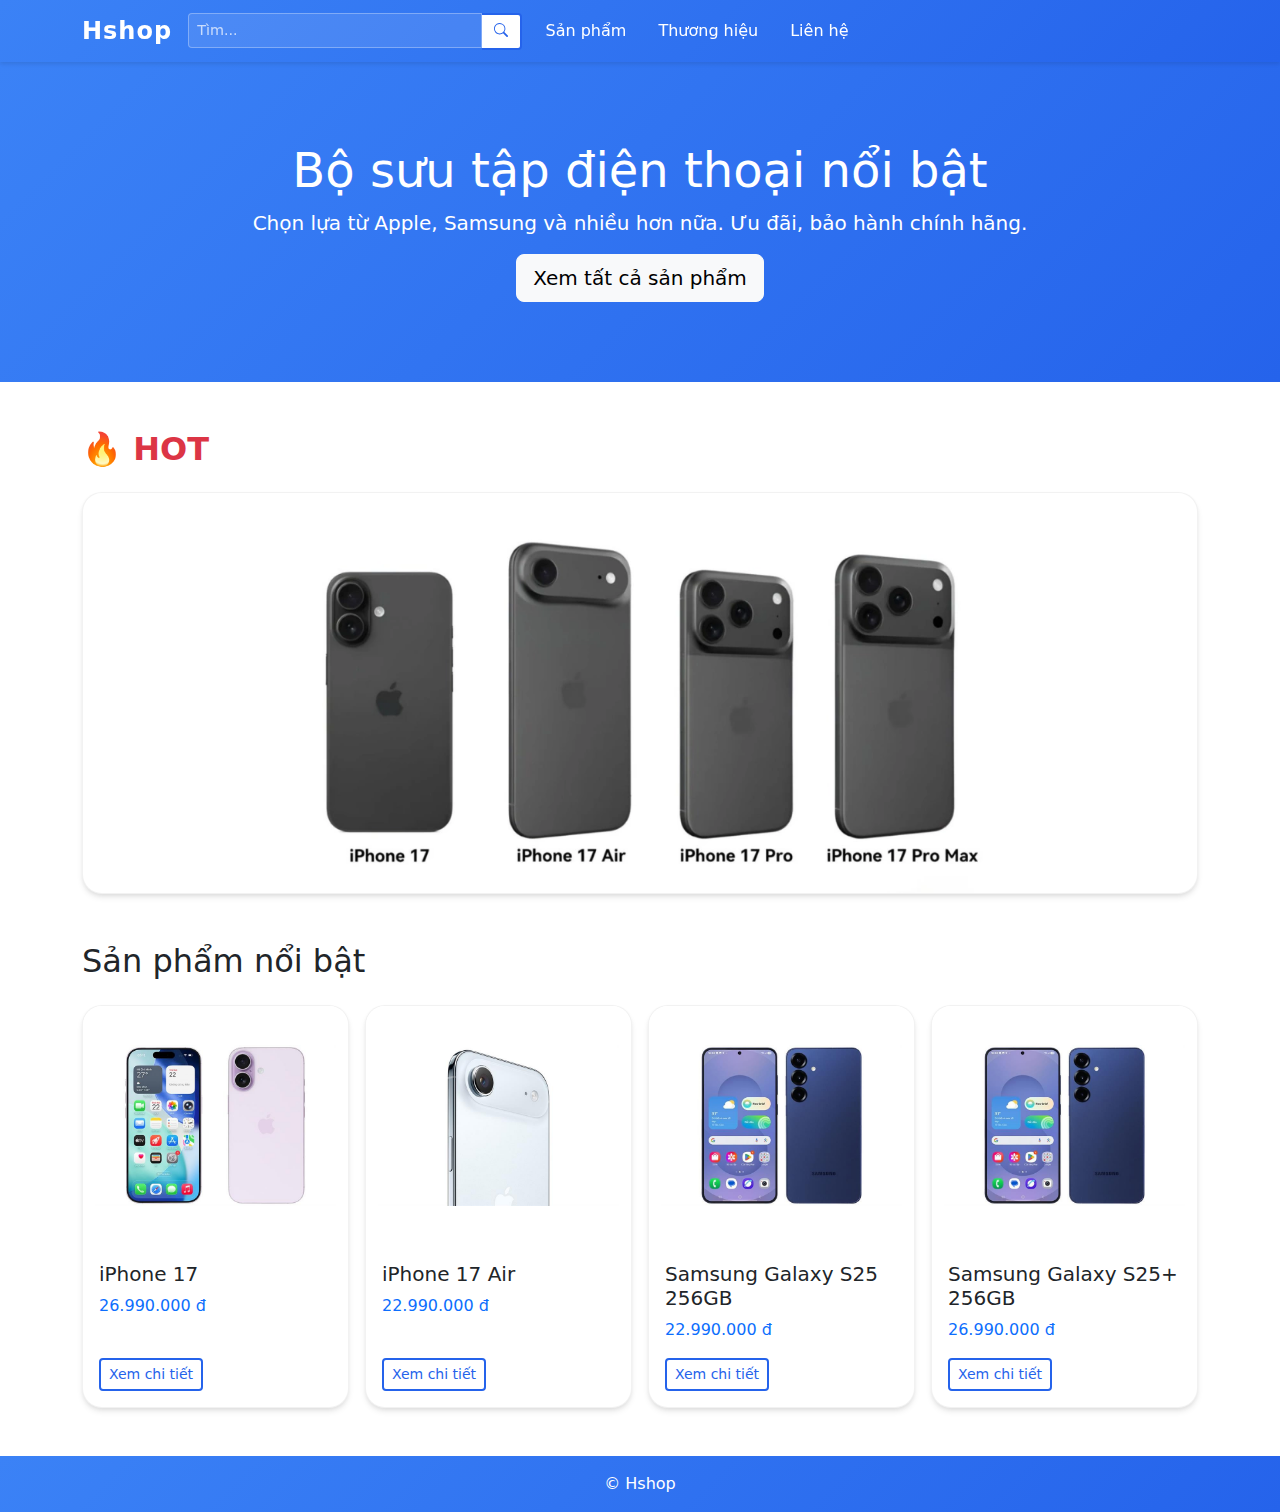
<file: index.html>
<!doctype html>
<html lang="vi">
<head>
  <meta charset="utf-8">
  <meta name="viewport" content="width=device-width, initial-scale=1">
  <title>Cửa hàng Điện thoại</title>
  <link href="https://cdn.jsdelivr.net/npm/bootstrap@5.3.2/dist/css/bootstrap.min.css" rel="stylesheet">
  <link rel="stylesheet" href="https://cdn.jsdelivr.net/npm/bootstrap-icons@1.11.1/font/bootstrap-icons.css">
  <link rel="stylesheet" href="assets/css/style.css">
</head>
<body>
  <nav class="navbar navbar-expand-lg navbar-light bg-light">
    <div class="container">
      <a class="navbar-brand" href="index.html">Hshop</a>
      
      <form class="d-flex search-form search-form-mobile ms-auto me-2" role="search" onsubmit="return searchProducts(event)">
        <div class="search-wrapper position-relative">
          <input class="form-control" type="search" id="searchInput" placeholder="Tìm..." aria-label="Search" autocomplete="off" oninput="showSearchSuggestions(this.value)">
          <div id="searchSuggestions" class="search-suggestions"></div>
        </div>
        <button class="btn btn-outline-primary btn-sm" type="submit">
          <i class="bi bi-search"></i>
        </button>
      </form>

      <button class="navbar-toggler" type="button" data-bs-toggle="collapse" data-bs-target="#navMenu">
        <span class="navbar-toggler-icon"></span>
      </button>
      
      <div class="collapse navbar-collapse" id="navMenu">
        <ul class="navbar-nav me-auto">
          <li class="nav-item"><a class="nav-link" href="products.html">Sản phẩm</a></li>
          <li class="nav-item"><a class="nav-link" href="brands.html">Thương hiệu</a></li>
          <li class="nav-item"><a class="nav-link" href="contact.html">Liên hệ</a></li>
        </ul>
      </div>
    </div>
  </nav>

  <!-- Banner lớn -->
  <header class="banner text-white text-center d-flex align-items-center" style="background: linear-gradient(135deg, #3B82F6 0%, #2563EB 100%); min-height:320px;">
    <div class="container">
      <h1 class="display-5">Bộ sưu tập điện thoại nổi bật</h1>
      <p class="lead">Chọn lựa từ Apple, Samsung và nhiều hơn nữa. Ưu đãi, bảo hành chính hãng.</p>
      <a class="btn btn-light btn-lg" href="products.html">Xem tất cả sản phẩm</a>
    </div>
  </header>

  <main class="container my-5">
    <section>
      <h2 class="text-danger fw-bold">🔥 HOT</h2>
      <div class="row g-3 mt-2">
        <div class="col-12">
          <div class="card">
            <img src="assets/img/HOT.jpg" 
                 class="card-img-top" 
                 alt="Sản phẩm HOT"
                 style="object-fit: contain; max-height: 400px;">
          </div>
        </div>
      </div>
    </section>

    <section class="mt-5">
      <h2>Sản phẩm nổi bật</h2>
      <div id="featuredProducts" class="row g-3 mt-2"></div>
    </section>
  </main>

  <footer class="bg-light py-3 mt-5">
    <div class="container text-center">
      © Hshop
    </div>
  </footer>

  <script src="https://cdn.jsdelivr.net/npm/bootstrap@5.3.2/dist/js/bootstrap.bundle.min.js"></script>
  <script src="assets/js/data-inline.js"></script>
  <script src="assets/js/app.js"></script>
  <script>
    // Hàm tìm kiếm sản phẩm
    function searchProducts(event) {
      event.preventDefault();
      const searchTerm = document.getElementById('searchInput').value.trim();
      if (searchTerm) {
        window.location.href = `products.html?search=${encodeURIComponent(searchTerm)}`;
      }
      return false;
    }
    
    // Đóng suggestions khi click ra ngoài
    document.addEventListener('click', function(e) {
      const searchWrapper = document.querySelector('.search-wrapper');
      if (searchWrapper && !searchWrapper.contains(e.target)) {
        const suggestions = document.getElementById('searchSuggestions');
        if (suggestions) suggestions.style.display = 'none';
      }
    });
    
    // Gọi hàm hiển thị sản phẩm nổi bật
    renderHomeFeatured('#featuredProducts');
  </script>
</body>
</html>
</file>
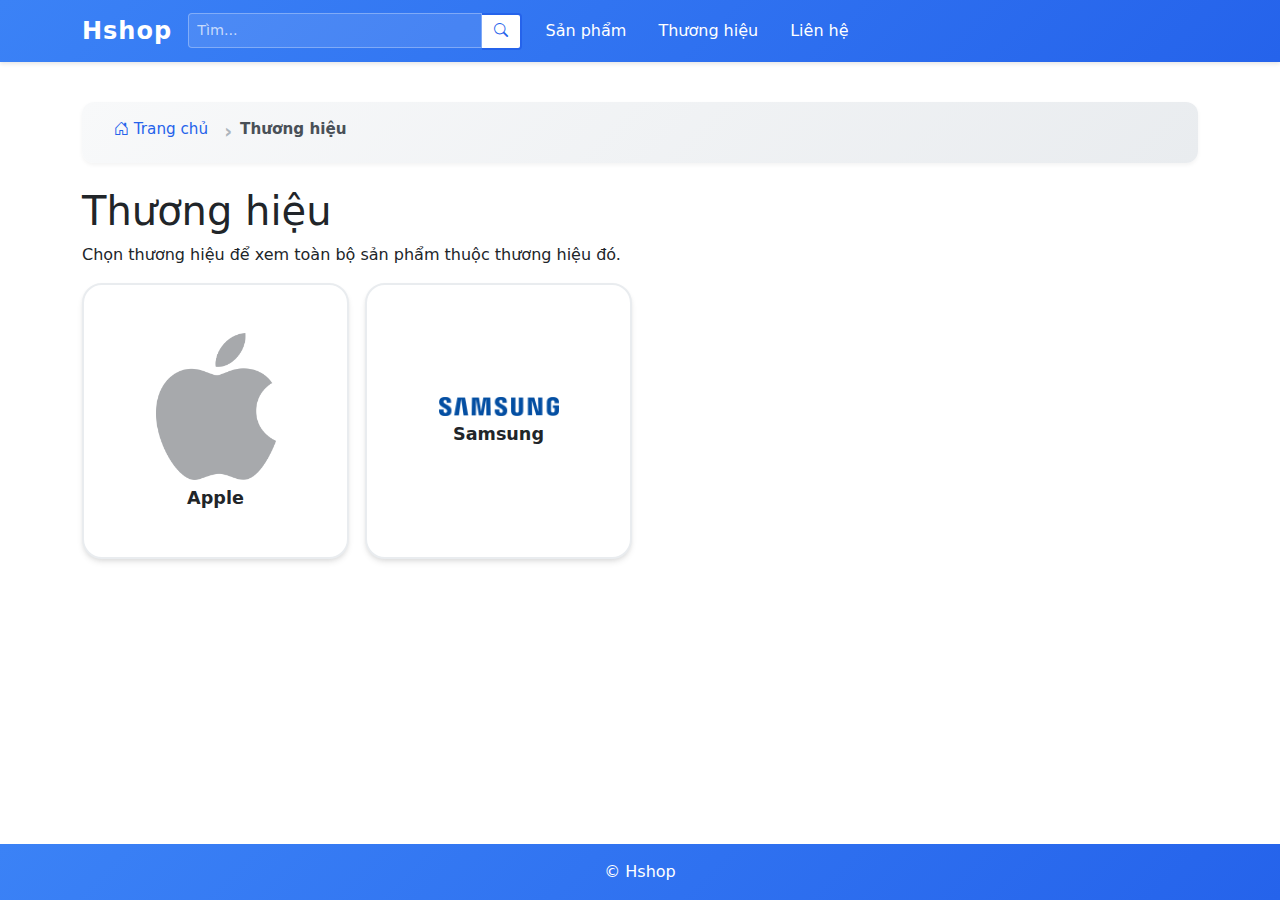
<file: brands.html>
<!doctype html>
<html lang="vi">
<head>
  <meta charset="utf-8">
  <meta name="viewport" content="width=device-width, initial-scale=1">
  <title>Thương hiệu - Hshop</title>
  <link href="https://cdn.jsdelivr.net/npm/bootstrap@5.3.2/dist/css/bootstrap.min.css" rel="stylesheet">
  <link rel="stylesheet" href="https://cdn.jsdelivr.net/npm/bootstrap-icons@1.11.1/font/bootstrap-icons.css">
  <link rel="stylesheet" href="assets/css/style.css">
  <style>
    body {
      min-height: 100vh;
      display: flex;
      flex-direction: column;
    }
    main {
      flex: 1;
    }
  </style>
</head>
<body>
  <nav class="navbar navbar-expand-lg navbar-light bg-light">
    <div class="container">
      <a class="navbar-brand" href="index.html">Hshop</a>
      
      <form class="d-flex search-form search-form-mobile ms-auto me-2" role="search" onsubmit="return searchProducts(event)">
        <div class="search-wrapper position-relative">
          <input class="form-control" type="search" id="searchInput" placeholder="Tìm..." aria-label="Search" autocomplete="off" oninput="showSearchSuggestions(this.value)">
          <div id="searchSuggestions" class="search-suggestions"></div>
        </div>
        <button class="btn btn-outline-primary btn-sm" type="submit">
          <i class="bi bi-search"></i>
        </button>
      </form>

      <button class="navbar-toggler" type="button" data-bs-toggle="collapse" data-bs-target="#navMenu">
        <span class="navbar-toggler-icon"></span>
      </button>
      
      <div class="collapse navbar-collapse" id="navMenu">
        <ul class="navbar-nav me-auto">
          <li class="nav-item"><a class="nav-link" href="products.html">Sản phẩm</a></li>
          <li class="nav-item"><a class="nav-link" href="brands.html">Thương hiệu</a></li>
          <li class="nav-item"><a class="nav-link" href="contact.html">Liên hệ</a></li>
        </ul>
      </div>
    </div>
  </nav>

  <main class="container my-4">
    <!-- Breadcrumb -->
    <nav aria-label="breadcrumb" class="mt-3">
      <ol class="breadcrumb">
        <li class="breadcrumb-item"><a href="index.html"><i class="bi bi-house-door"></i> Trang chủ</a></li>
        <li class="breadcrumb-item active" aria-current="page">Thương hiệu</li>
      </ol>
    </nav>
    
    <h1>Thương hiệu</h1>
    <p>Chọn thương hiệu để xem toàn bộ sản phẩm thuộc thương hiệu đó.</p>
    <div id="brandsList" class="row g-3"></div>
  </main>

  <footer class="bg-light py-3 mt-5">
    <div class="container text-center">© Hshop</div>
  </footer>

  <script src="https://cdn.jsdelivr.net/npm/bootstrap@5.3.2/dist/js/bootstrap.bundle.min.js"></script>
  <script src="assets/js/data-inline.js"></script>
  <script src="assets/js/app.js"></script>
  <script>
    // Hàm tìm kiếm sản phẩm
    function searchProducts(event) {
      event.preventDefault();
      const searchTerm = document.getElementById('searchInput').value.trim();
      if (searchTerm) {
        window.location.href = `products.html?search=${encodeURIComponent(searchTerm)}`;
      }
      return false;
    }
    
    (async ()=>{
      const data = window.PRODUCTS_DATA || await fetch('data/products.json').then(r=>r.json()).catch(()=>[]);
      const brands = [...new Set((data||[]).map(p=>p.brand).filter(Boolean))];
      const el = document.getElementById('brandsList');
      if(!el) return;
      
      // Map logo cho các thương hiệu
      const brandLogos = {
        'Apple': 'assets/img/apple-seeklogo.png',
        'Samsung': 'assets/img/samsung-seeklogo.png'
      };
      
      el.innerHTML = brands.map(b=>{
        const logo = brandLogos[b] || '';
        return `
          <div class="col-6 col-md-4 col-lg-3">
            <a class="card brand-card text-decoration-none text-center h-100" href="products.html?brand=${encodeURIComponent(b)}">
              <div class="card-body d-flex flex-column align-items-center justify-content-center">
                ${logo ? `<img src="${logo}" alt="${b}" class="brand-logo mb-2">` : ''}
                <h5 class="brand-name mb-0">${b}</h5>
              </div>
            </a>
          </div>
        `;
      }).join('');
    })();
  </script>
</body>
</html>
</file>
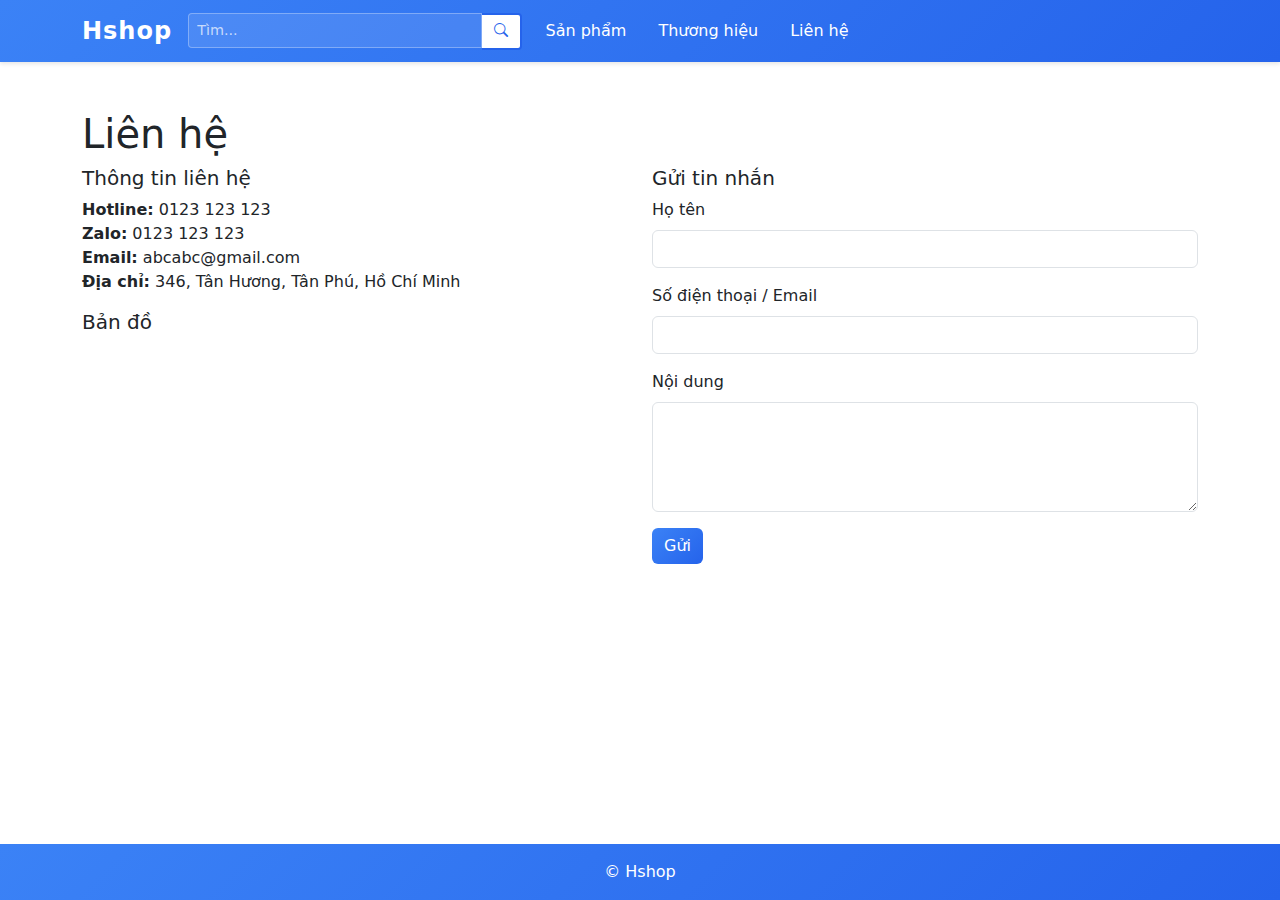
<file: contact.html>
<!doctype html>
<html lang="vi">
<head>
  <meta charset="utf-8">
  <meta name="viewport" content="width=device-width, initial-scale=1">
  <title>Liên hệ - Hshop</title>
  <link href="https://cdn.jsdelivr.net/npm/bootstrap@5.3.2/dist/css/bootstrap.min.css" rel="stylesheet">
  <link rel="stylesheet" href="https://cdn.jsdelivr.net/npm/bootstrap-icons@1.11.1/font/bootstrap-icons.css">
  <link rel="stylesheet" href="assets/css/style.css">
  <style>
    body {
      min-height: 100vh;
      display: flex;
      flex-direction: column;
    }
    main {
      flex: 1;
    }
  </style>
</head>
<body>
  <nav class="navbar navbar-expand-lg navbar-light bg-light">
    <div class="container">
      <a class="navbar-brand" href="index.html">Hshop</a>
      
      <form class="d-flex search-form search-form-mobile ms-auto me-2" role="search" onsubmit="return searchProducts(event)">
        <div class="search-wrapper position-relative">
          <input class="form-control" type="search" id="searchInput" placeholder="Tìm..." aria-label="Search" autocomplete="off" oninput="showSearchSuggestions(this.value)">
          <div id="searchSuggestions" class="search-suggestions"></div>
        </div>
        <button class="btn btn-outline-primary btn-sm" type="submit">
          <i class="bi bi-search"></i>
        </button>
      </form>

      <button class="navbar-toggler" type="button" data-bs-toggle="collapse" data-bs-target="#navMenu">
        <span class="navbar-toggler-icon"></span>
      </button>
      
      <div class="collapse navbar-collapse" id="navMenu">
        <ul class="navbar-nav me-auto">
          <li class="nav-item"><a class="nav-link" href="products.html">Sản phẩm</a></li>
          <li class="nav-item"><a class="nav-link" href="brands.html">Thương hiệu</a></li>
          <li class="nav-item"><a class="nav-link" href="contact.html">Liên hệ</a></li>
        </ul>
      </div>
    </div>
  </nav>

  <main class="container my-5">
    <h1>Liên hệ</h1>
    <div class="row">
      <div class="col-md-6">
        <h5>Thông tin liên hệ</h5>
        <ul class="list-unstyled">
          <li><strong>Hotline:</strong> 0123 123 123</li>
          <li><strong>Zalo:</strong> 0123 123 123</li>
          <li><strong>Email:</strong> abcabc@gmail.com</li>
          <li><strong>Địa chỉ:</strong> 346, Tân Hương, Tân Phú, Hồ Chí Minh</li>
        </ul>
        <h5>Bản đồ</h5>
        <div class="ratio ratio-16x9 mb-3">
          <iframe src="https://www.google.com/maps/embed?pb=!1m18!1m12!1m3!1d3919.2805443228417!2d106.61554101129575!3d10.789811958900907!2m3!1f0!2f0!3f0!3m2!1i1024!2i768!4f13.1!3m3!1m2!1s0x31752c063ccf681d%3A0x101e9cc3107f822!2zMzQ2IFTDom4gSMawxqFuZywgUC4gUGjDuiBUaHXhuq1uLCBUw6JuIFBow7osIFRow6BuaCBwaOG7kSBI4buTIENow60gTWluaCA3MDAwMCwgVmnhu4d0IE5hbQ!5e0!3m2!1svi!2s!4v1762113570043!5m2!1svi!2s" width="600" height="450" style="border:0;" allowfullscreen="" loading="lazy" referrerpolicy="no-referrer-when-downgrade"></iframe>
        </div>
      </div>
      <div class="col-md-6">
        <h5>Gửi tin nhắn</h5>
        <form id="contactForm">
          <div class="mb-3">
            <label class="form-label">Họ tên</label>
            <input class="form-control" id="name" required>
          </div>
          <div class="mb-3">
            <label class="form-label">Số điện thoại / Email</label>
            <input class="form-control" id="contact" required>
          </div>
          <div class="mb-3">
            <label class="form-label">Nội dung</label>
            <textarea class="form-control" id="message" rows="4" required></textarea>
          </div>
          <button class="btn btn-primary">Gửi</button>
        </form>
        <script>
          document.getElementById('contactForm').addEventListener('submit', function(e){
            e.preventDefault();
            alert('Cảm ơn bạn! Chúng tôi sẽ liên hệ lại sớm. (Demo không gửi thông tin)');
            this.reset();
          });

        function searchProducts(event) {
          event.preventDefault();
          const searchInput = document.querySelector('.search-form input[name="search"]');
          const searchTerm = searchInput.value.trim();
          if (searchTerm) {
            window.location.href = `products.html?search=${encodeURIComponent(searchTerm)}`;
          }
        }
        </script>
      </div>
    </div>
  </main>

  <footer class="bg-light py-3 mt-5">
    <div class="container text-center">© Hshop</div>
  </footer>

  <script src="https://cdn.jsdelivr.net/npm/bootstrap@5.3.2/dist/js/bootstrap.bundle.min.js"></script>
</body>
</html>
</file>
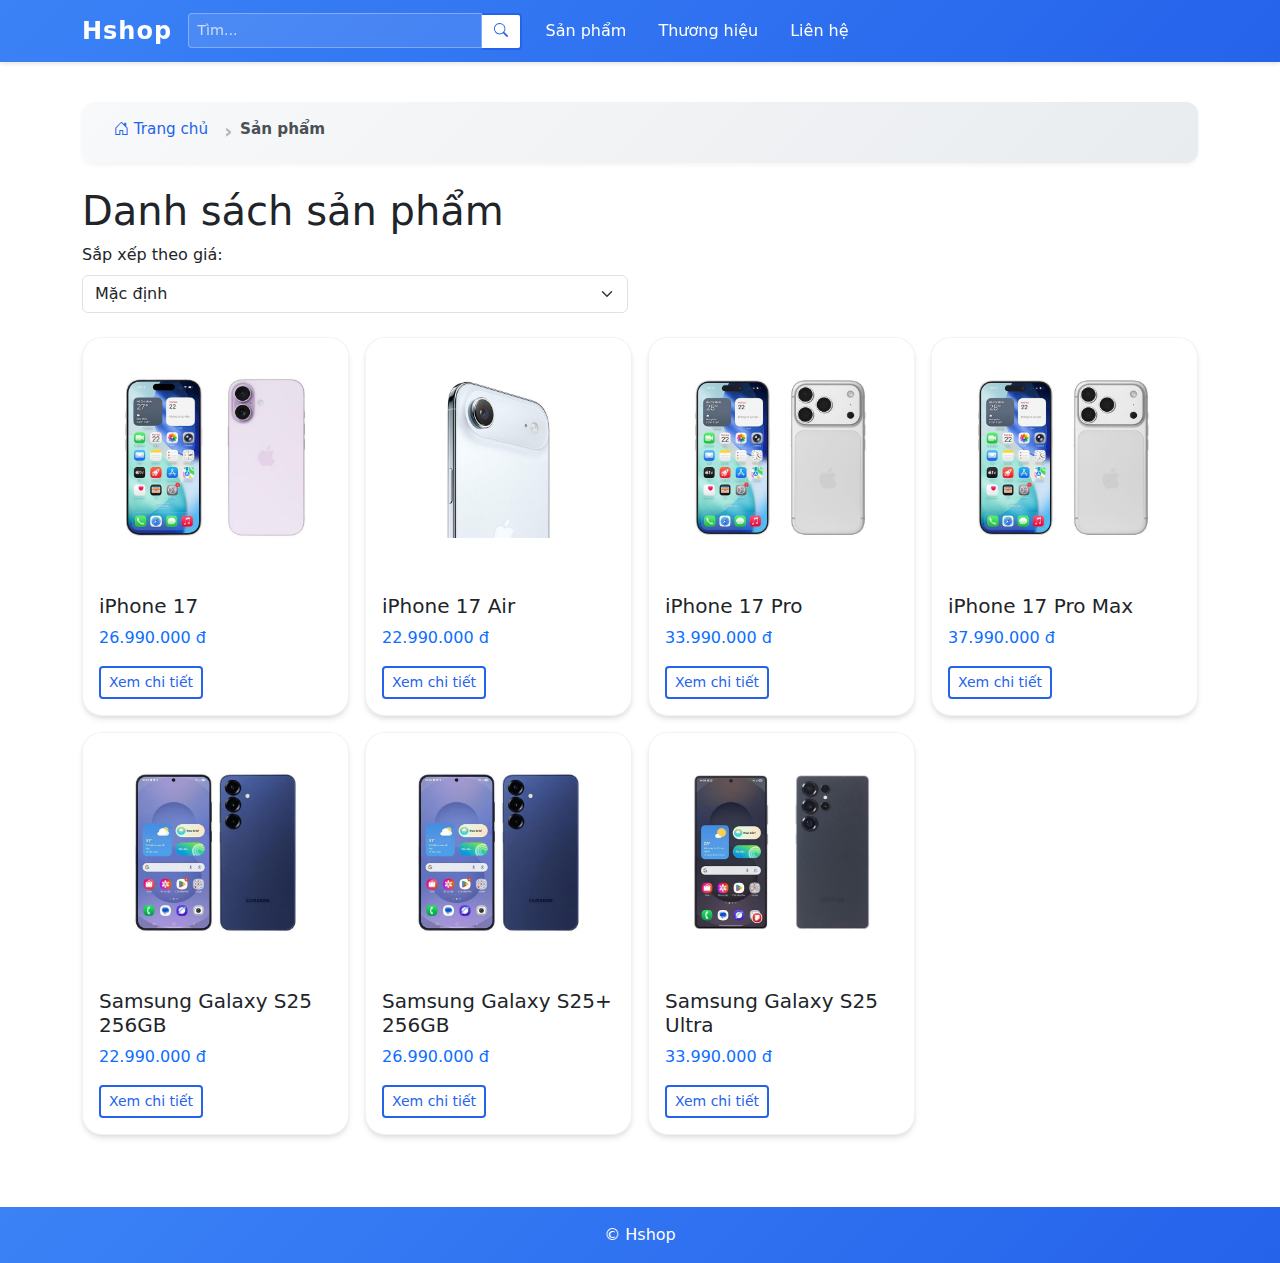
<file: products.html>
<!doctype html>
<html lang="vi">
<head>
  <meta charset="utf-8">
  <meta name="viewport" content="width=device-width, initial-scale=1">
  <title>Danh sách sản phẩm - Hshop</title>
  <link href="https://cdn.jsdelivr.net/npm/bootstrap@5.3.2/dist/css/bootstrap.min.css" rel="stylesheet">
  <link rel="stylesheet" href="https://cdn.jsdelivr.net/npm/bootstrap-icons@1.11.1/font/bootstrap-icons.css">
  <link rel="stylesheet" href="assets/css/style.css">
  <style>
    body {
      min-height: 100vh;
      display: flex;
      flex-direction: column;
    }
    main {
      flex: 1;
    }
  </style>
</head>
<body>
  <nav class="navbar navbar-expand-lg navbar-light bg-light">
    <div class="container">
      <a class="navbar-brand" href="index.html">Hshop</a>
      
      <form class="d-flex search-form search-form-mobile ms-auto me-2" role="search" onsubmit="return handleSearch(event)">
        <div class="search-wrapper position-relative">
          <input class="form-control" type="search" id="searchInput" placeholder="Tìm..." aria-label="Search" autocomplete="off" oninput="showSearchSuggestions(this.value)">
          <div id="searchSuggestions" class="search-suggestions"></div>
        </div>
        <button class="btn btn-outline-primary btn-sm" type="submit">
          <i class="bi bi-search"></i>
        </button>
      </form>

      <button class="navbar-toggler" type="button" data-bs-toggle="collapse" data-bs-target="#navMenu">
        <span class="navbar-toggler-icon"></span>
      </button>
      
      <div class="collapse navbar-collapse" id="navMenu">
        <ul class="navbar-nav me-auto">
          <li class="nav-item"><a class="nav-link" href="products.html">Sản phẩm</a></li>
          <li class="nav-item"><a class="nav-link" href="brands.html">Thương hiệu</a></li>
          <li class="nav-item"><a class="nav-link" href="contact.html">Liên hệ</a></li>
        </ul>
      </div>
    </div>
  </nav>

  <main class="container my-4">
    <!-- Breadcrumb -->
    <nav aria-label="breadcrumb" class="mt-3">
      <ol class="breadcrumb">
        <li class="breadcrumb-item"><a href="index.html"><i class="bi bi-house-door"></i> Trang chủ</a></li>
        <li class="breadcrumb-item active" aria-current="page">Sản phẩm</li>
      </ol>
    </nav>
    
    <h1>Danh sách sản phẩm</h1>
    <div class="row mb-4">
      <div class="col-md-6">
        <label class="form-label">Sắp xếp theo giá:</label>
        <select id="sortPrice" class="form-select" onchange="applySortAndFilter()">
          <option value="">Mặc định</option>
          <option value="asc">Giá thấp đến cao</option>
          <option value="desc">Giá cao đến thấp</option>
        </select>
      </div>
    </div>
    <div id="productGrid" class="row g-3"></div>
  </main>

  <footer class="bg-light py-3 mt-5">
    <div class="container text-center">© Hshop</div>
  </footer>

  <script src="https://cdn.jsdelivr.net/npm/bootstrap@5.3.2/dist/js/bootstrap.bundle.min.js"></script>
  <script src="assets/js/data-inline.js"></script>
  <script src="assets/js/app.js"></script>
  <script>
    renderProductsPage('#productGrid');
    // Set sort select value from URL
    const urlParams = new URLSearchParams(window.location.search);
    const sortValue = urlParams.get('sort');
    if(sortValue && document.getElementById('sortPrice')) {
      document.getElementById('sortPrice').value = sortValue;
    }
  </script>
</body>
</html>
</file>
<file: assets/css/style.css>
/* Basic custom styles */
:root {
  --primary-color: #2563EB;
  --primary-dark: #1D4ED8;
  --primary-gradient: linear-gradient(135deg, #3B82F6 0%, #2563EB 100%);
  --primary-gradient-hover: linear-gradient(135deg, #2563EB 0%, #1D4ED8 100%);
}

html{
  scroll-behavior: smooth;
  scroll-padding-top: 80px; /* Để không bị navbar che khi scroll */
}

body{
  font-family: system-ui, -apple-system, 'Segoe UI', Roboto, 'Helvetica Neue', Arial, sans-serif;
  -webkit-font-smoothing: antialiased;
  -moz-osx-font-smoothing: grayscale;
  overflow-x: hidden;
  position: relative;
}

/* Smooth page transitions */
body * {
  transition-property: background-color, border-color, color, fill, stroke, opacity, box-shadow, transform;
  transition-duration: 0.2s;
  transition-timing-function: ease-in-out;
}

/* Fade in animation cho sections */
@keyframes fadeInUp {
  from {
    opacity: 0;
    transform: translateY(30px);
  }
  to {
    opacity: 1;
    transform: translateY(0);
  }
}

.fade-in {
  animation: fadeInUp 0.6s ease-out forwards;
}

section {
  animation: fadeInUp 0.8s ease-out;
}

/* Cải thiện touch trên mobile */
a, button, .btn, .card{
  -webkit-tap-highlight-color: rgba(0, 0, 0, 0.1);
  touch-action: manipulation;
}

.banner{background-size:cover;background-position:center}
.card-product img{
  height: 220px;
  object-fit: contain;
  background: #ffffff;
  padding: 0.75rem;
}
.specs dt{width:140px;float:left;font-weight:600}
.specs dd{margin-left:150px}

/* Cải thiện khoảng cách giữa các phần tử */
.mb-3, .my-3{margin-bottom:1rem !important}
.mt-3, .my-3{margin-top:1rem !important}

/* Đảm bảo ảnh không tràn màn hình */
img{max-width:100%; height:auto}

/* Product description text fix */
#productDetail p, 
#productDetail .card-text,
#productDetail dd {
  word-wrap: break-word;
  overflow-wrap: break-word;
  white-space: normal;
}

/* Responsive Adjustments */
/* Mobile phones (portrait) */
@media(max-width:576px){
  .specs dt{float:none;width:auto}
  .specs dd{margin-left:0}
  .banner{min-height:250px !important}
  .banner h1{font-size:1.75rem !important}
  .banner p{font-size:1rem !important}
  .card-product img{height:180px}
  .product-image-carousel img{max-height:300px !important}
  .carousel-btn{width:32px; height:32px; font-size:14px}
  h1{font-size:1.75rem}
  h2{font-size:1.5rem}
  
  /* Padding điều chỉnh cho mobile */
  .container{padding-left:15px; padding-right:15px}
  main.container{padding-top:1rem; padding-bottom:1rem}
  
  /* Nút chọn màu và ROM nhỏ hơn trên mobile */
  .btn-outline-secondary{min-width:80px !important; font-size:0.8rem; padding:0.4rem 0.6rem}
  
  /* Thumbnail ảnh nhỏ hơn */
  .thumbnail-img{width:60px !important; height:45px !important}
  
  /* Card sản phẩm trên mobile - 2 cột */
  .col-sm-6{flex:0 0 50%; max-width:50%}
  
  /* Text trong card sản phẩm */
  .card-title{font-size:0.95rem}
  .card-text{font-size:0.9rem}
}

/* Tablets (portrait) */
@media(min-width:577px) and (max-width:768px){
  .banner{min-height:280px !important}
  .banner h1{font-size:2rem !important}
  .card-product img{height:200px}
  .product-image-carousel img{max-height:400px !important}
  
  /* Padding cho tablet */
  main.container{padding-top:1.5rem; padding-bottom:1.5rem}
  
  /* Nút chọn màu và ROM */
  .btn-outline-secondary{min-width:90px !important; font-size:0.85rem}
  
  /* Thumbnail ảnh */
  .thumbnail-img{width:70px !important; height:52px !important}
  
  /* Card sản phẩm - 3 cột trên tablet */
  .col-md-4{flex:0 0 33.333%; max-width:33.333%}
  
  /* Product detail padding */
  #productDetail .col-md-6:last-child {
    padding-left: 1rem;
    margin-top: 1rem;
  }
}

/* Tablets (landscape) and small laptops */
@media(min-width:769px) and (max-width:992px){
  .banner{min-height:300px !important}
  .card-product img{height:220px}
  .product-image-carousel img{max-height:450px !important}
  
  #productDetail .col-md-6:last-child {
    padding-left: 1.5rem;
  }
  
  #productDetail h2 {
    font-size: 1.65rem;
  }
}

/* Laptops and desktops */
@media(min-width:993px) and (max-width:1400px){
  .banner{min-height:320px !important}
  .card-product img{height:240px}
  .product-image-carousel img{max-height:500px !important}
  
  #productDetail .col-md-6:last-child {
    padding-left: 2rem;
  }
  
  #productDetail h2 {
    font-size: 1.85rem;
  }
  
  #productDetail .text-primary.fs-4 {
    font-size: 2.25rem !important;
  }
}

/* Large desktops */
@media(min-width:1401px){
  .banner{min-height:360px !important}
  .card-product img{height:260px}
  .product-image-carousel img{max-height:600px !important}
  .container{max-width:1320px}
  
  #productDetail .col-md-6:last-child {
    padding-left: 2.5rem;
  }
  
  #productDetail h2 {
    font-size: 2rem;
  }
  
  #productDetail .text-primary.fs-4 {
    font-size: 2.5rem !important;
  }
  
  .product-image-carousel {
    padding: 2rem;
  }
}

/* Navbar and Footer - Blue Theme */
.navbar-light {
  background: var(--primary-gradient) !important;
  position: sticky;
  top: 0;
  z-index: 1000;
  box-shadow: 0 2px 4px rgba(0,0,0,0.1);
}

.navbar-light .navbar-brand,
.navbar-light .nav-link {
  color: #ffffff !important;
  font-weight: 500;
}

.navbar-light .nav-link {
  padding: 0.5rem 1rem !important;
  transition: all 0.3s ease;
  border-radius: 8px;
  position: relative;
  overflow: hidden;
}

.navbar-light .nav-link::before {
  content: '';
  position: absolute;
  bottom: 0;
  left: 50%;
  width: 0;
  height: 3px;
  background: #ffffff;
  transition: all 0.3s ease;
  transform: translateX(-50%);
  border-radius: 2px;
}

.navbar-light .nav-link:hover::before {
  width: 80%;
}

.navbar-light .nav-link:hover {
  color: #ffffff !important;
  background-color: rgba(255, 255, 255, 0.15);
  transform: translateY(-2px);
}

.navbar-light .navbar-brand {
  font-size: 1.5rem;
  font-weight: 700;
  transition: all 0.3s ease;
  letter-spacing: 1px;
}

.navbar-light .navbar-brand:hover {
  transform: scale(1.05);
  text-shadow: 0 2px 8px rgba(0,0,0,0.2);
}

.navbar-light .navbar-toggler {
  border-color: rgba(255, 255, 255, 0.3);
  padding: 0.5rem;
}

.navbar-light .navbar-toggler:focus {
  box-shadow: 0 0 0 0.25rem rgba(255, 255, 255, 0.2);
}

.navbar-light .navbar-toggler-icon {
  background-image: url("data:image/svg+xml,%3csvg xmlns='http://www.w3.org/2000/svg' viewBox='0 0 30 30'%3e%3cpath stroke='rgba(255, 255, 255, 0.8)' stroke-linecap='round' stroke-miterlimit='10' stroke-width='2' d='M4 7h22M4 15h22M4 23h22'/%3e%3c/svg%3e");
}

/* Menu mobile - cải thiện hiển thị */
@media(max-width:991px){
  .navbar-collapse {
    background: var(--primary-gradient);
    padding: 1rem 0;
    margin-top: 0.5rem;
    border-radius: 4px;
  }
  
  .navbar-nav {
    padding: 0 0.5rem;
  }
  
  .navbar-light .nav-link {
    margin: 0.25rem 0;
  }
}

/* Search form trong navbar */
.search-form {
  min-width: 300px;
  max-width: 500px;
  flex: 1;
}

/* Search form mobile - hiển thị bên cạnh logo */
.search-form-mobile {
  display: flex;
  min-width: auto;
  max-width: none;
  flex: 1;
  margin-right: 0.5rem;
}

.search-form-mobile .form-control {
  font-size: 0.9rem;
  padding: 0.375rem 0.5rem;
  border: 1px solid #dee2e6;
  background: white;
  color: #212529;
  border-radius: 0.25rem 0 0 0.25rem;
}

.search-form-mobile .form-control::placeholder {
  color: #6c757d;
}

.search-form-mobile .form-control:focus {
  border-color: var(--primary-color);
  box-shadow: 0 0 0 0.25rem rgba(59, 130, 246, 0.25);
  outline: 0;
}

.search-form-mobile .btn {
  padding: 0.375rem 0.75rem;
  border-radius: 0 0.25rem 0.25rem 0;
  border-left: 0;
}

/* Responsive cho search form mobile */
@media(max-width:576px){
  .search-form-mobile {
    max-width: 200px;
  }
  
  .search-form-mobile .form-control {
    font-size: 0.85rem;
    padding: 0.25rem 0.5rem;
  }
  
  .search-form-mobile .btn {
    padding: 0.25rem 0.5rem;
    font-size: 0.9rem;
  }
}

.search-wrapper {
  position: relative;
  flex: 1;
}

.search-form .form-control {
  border: 1px solid rgba(255, 255, 255, 0.3);
  background: rgba(255, 255, 255, 0.1);
  color: white;
  transition: all 0.3s ease;
}

.search-form .form-control::placeholder {
  color: rgba(255, 255, 255, 0.7);
}

.search-form .form-control:focus {
  background: rgba(255, 255, 255, 0.2);
  border-color: rgba(255, 255, 255, 0.5);
  color: white;
  box-shadow: 0 0 0 0.25rem rgba(255, 255, 255, 0.15);
}

.search-form .btn-outline-light:hover {
  background: rgba(255, 255, 255, 0.2);
  border-color: white;
}

/* Search suggestions dropdown */
.search-suggestions {
  display: none;
  position: absolute;
  top: 100%;
  left: 0;
  right: 40px;
  background: white;
  border: 1px solid #ddd;
  border-radius: 8px;
  box-shadow: 0 8px 24px rgba(0, 0, 0, 0.2);
  max-height: 400px;
  overflow-y: auto;
  z-index: 2000;
  margin-top: 0.25rem;
}

.search-suggestion-item {
  display: flex;
  align-items: center;
  padding: 0.75rem;
  border-bottom: 1px solid #f0f0f0;
  text-decoration: none;
  color: #333;
  transition: all 0.2s ease;
}

.search-suggestion-item:last-child {
  border-bottom: none;
}

.search-suggestion-item:hover {
  background: #f8f9fa;
  transform: translateX(5px);
}

.search-suggestion-item img {
  width: 50px;
  height: 50px;
  object-fit: contain;
  background: #f8f9fa;
  border-radius: 6px;
  margin-right: 0.75rem;
  padding: 0.25rem;
}

.suggestion-info {
  flex: 1;
}

.suggestion-name {
  font-weight: 600;
  font-size: 0.9rem;
  color: #212529;
  margin-bottom: 0.25rem;
}

.suggestion-price {
  font-size: 0.85rem;
  color: var(--primary-color);
  font-weight: 600;
}

.no-results {
  padding: 1rem;
  text-align: center;
  color: #6c757d;
  font-style: italic;
}

/* Responsive cho search suggestions */
@media(max-width: 768px) {
  .search-suggestions {
    right: 0;
  }
  
  .search-suggestion-item img {
    width: 40px;
    height: 40px;
  }
  
  .suggestion-name {
    font-size: 0.85rem;
  }
  
  .suggestion-price {
    font-size: 0.8rem;
  }
}

footer.bg-light {
  background: var(--primary-gradient) !important;
  color: #ffffff;
  padding: 1.5rem 0;
}

/* Product Detail Image Carousel */
.product-image-carousel {
  position: relative;
  cursor: pointer;
  background: #f8f9fa;
  border-radius: 12px;
  padding: 1.5rem;
  box-shadow: 0 2px 8px rgba(0, 0, 0, 0.08);
  transition: all 0.3s ease;
}

.product-image-carousel:hover {
  box-shadow: 0 4px 16px rgba(0, 0, 0, 0.12);
}

.product-image-carousel img {
  cursor: zoom-in;
  border-radius: 8px;
}

/* Product detail right column styling */
#productDetail .col-md-6:last-child {
  padding-left: 2rem;
}

#productDetail h2 {
  font-size: 1.75rem;
  font-weight: 600;
  margin-bottom: 1rem;
  color: #212529;
  line-height: 1.3;
}

#productDetail .text-primary.fs-4 {
  font-size: 2rem !important;
  font-weight: 700;
  color: var(--primary-color) !important;
}

#productDetail h6 {
  font-size: 1rem;
  font-weight: 600;
  color: #495057;
  margin-bottom: 0.75rem;
  text-transform: uppercase;
  letter-spacing: 0.5px;
}

/* Color and ROM selection section styling */
#productDetail .mb-3 {
  padding: 1rem;
  background: #ffffff;
  border-radius: 8px;
  border: 1px solid #e9ecef;
}

#productDetail .mb-3:hover {
  border-color: #dee2e6;
  box-shadow: 0 2px 8px rgba(0, 0, 0, 0.05);
}

/* Specs table styling */
.specs {
  background: #ffffff;
  padding: 1.5rem;
  border-radius: 8px;
  border: 1px solid #e9ecef;
  margin-bottom: 1rem;
}

.specs dt {
  color: #6c757d;
  font-weight: 600;
}

.specs dd {
  color: #212529;
  font-weight: 500;
}

/* Description styling */
#productDetail .card {
  border: none;
  box-shadow: 0 2px 8px rgba(0, 0, 0, 0.08);
  border-radius: 12px;
}

#productDetail .card-header {
  background: var(--primary-gradient);
  color: white;
  font-weight: 600;
  border-radius: 12px 12px 0 0 !important;
  padding: 1rem 1.5rem;
}

#productDetail .card-body {
  padding: 1.5rem;
  line-height: 1.8;
}

#productDetail .card-body p {
  margin-bottom: 1rem;
  color: #495057;
}

.carousel-btn {
  position: absolute;
  top: 50%;
  transform: translateY(-50%);
  background: rgba(255, 255, 255, 0.95);
  border: 1px solid #dee2e6;
  border-radius: 50%;
  width: 45px;
  height: 45px;
  display: flex;
  align-items: center;
  justify-content: center;
  cursor: pointer;
  transition: all 0.3s ease;
  z-index: 10;
  box-shadow: 0 4px 12px rgba(0,0,0,0.15);
}

.carousel-btn:hover {
  background: #ffffff;
  box-shadow: 0 6px 20px rgba(0,0,0,0.25);
  transform: translateY(-50%) scale(1.15);
  border-color: var(--primary-color);
}

.carousel-btn-prev {
  left: 15px;
}

.carousel-btn-next {
  right: 15px;
}

.carousel-btn svg {
  color: #333;
  width: 20px;
  height: 20px;
}

.carousel-btn:hover svg {
  color: var(--primary-color);
}

/* Image indicator styling */
.image-indicator {
  background: rgba(255, 255, 255, 0.95);
  display: inline-block;
  padding: 0.5rem 1rem;
  border-radius: 20px;
  box-shadow: 0 2px 8px rgba(0, 0, 0, 0.1);
  margin-top: 0.75rem;
}

.image-indicator small {
  font-weight: 500;
  color: #495057 !important;
}

.thumbnail-img {
  transition: all 0.3s ease;
  cursor: pointer;
  flex-shrink: 0;
}

.thumbnail-img:hover {
  transform: scale(1.05);
  box-shadow: 0 2px 8px rgba(0,0,0,0.2);
}

.thumbnail-img.active {
  box-shadow: 0 4px 12px rgba(59, 130, 246, 0.4);
}

/* Thumbnails container - scroll ngang */
.thumbnails-container {
  display: flex;
  gap: 0.5rem;
  overflow-x: auto;
  overflow-y: hidden;
  padding-bottom: 0.5rem;
  scroll-behavior: smooth;
  -webkit-overflow-scrolling: touch;
}

.thumbnails-container::-webkit-scrollbar {
  height: 6px;
}

.thumbnails-container::-webkit-scrollbar-track {
  background: #f1f1f1;
  border-radius: 3px;
}

.thumbnails-container::-webkit-scrollbar-thumb {
  background: #888;
  border-radius: 3px;
}

.thumbnails-container::-webkit-scrollbar-thumb:hover {
  background: #555;
}

/* Lightbox Modal - Phóng to ảnh toàn màn hình */
.lightbox-modal {
  display: none;
  position: fixed;
  top: 0;
  left: 0;
  width: 100%;
  height: 100%;
  background: rgba(0, 0, 0, 0.95);
  z-index: 9999;
  animation: fadeIn 0.3s ease;
}

.lightbox-modal.active {
  display: flex;
  align-items: center;
  justify-content: center;
}

@keyframes fadeIn {
  from { opacity: 0; }
  to { opacity: 1; }
}

.lightbox-content {
  position: relative;
  max-width: 90%;
  max-height: 90vh;
  display: flex;
  align-items: center;
  justify-content: center;
}

.lightbox-image {
  max-width: 100%;
  max-height: 90vh;
  object-fit: contain;
  border-radius: 8px;
  box-shadow: 0 10px 40px rgba(0, 0, 0, 0.5);
  cursor: zoom-out;
}

.lightbox-close {
  position: fixed;
  top: 20px;
  right: 30px;
  color: #fff;
  font-size: 40px;
  font-weight: bold;
  cursor: pointer;
  z-index: 10000;
  transition: all 0.3s ease;
  background: rgba(255, 255, 255, 0.1);
  width: 50px;
  height: 50px;
  border-radius: 50%;
  display: flex;
  align-items: center;
  justify-content: center;
  line-height: 1;
}

.lightbox-close:hover {
  background: rgba(255, 255, 255, 0.2);
  transform: rotate(90deg);
}

.lightbox-nav {
  position: fixed;
  top: 50%;
  transform: translateY(-50%);
  background: rgba(255, 255, 255, 0.9);
  border: none;
  border-radius: 50%;
  width: 50px;
  height: 50px;
  display: flex;
  align-items: center;
  justify-content: center;
  cursor: pointer;
  transition: all 0.3s ease;
  z-index: 10000;
}

.lightbox-nav:hover {
  background: rgba(255, 255, 255, 1);
  transform: translateY(-50%) scale(1.1);
}

.lightbox-nav-prev {
  left: 30px;
}

.lightbox-nav-next {
  right: 30px;
}

.lightbox-nav svg {
  width: 24px;
  height: 24px;
  color: #333;
}

.lightbox-counter {
  position: fixed;
  bottom: 30px;
  left: 50%;
  transform: translateX(-50%);
  color: #fff;
  background: rgba(0, 0, 0, 0.7);
  padding: 8px 16px;
  border-radius: 20px;
  font-size: 14px;
  z-index: 10000;
}

/* Responsive lightbox cho mobile */
@media(max-width: 768px) {
  .lightbox-close {
    top: 10px;
    right: 10px;
    width: 40px;
    height: 40px;
    font-size: 30px;
  }
  
  .lightbox-nav {
    width: 40px;
    height: 40px;
  }
  
  .lightbox-nav-prev {
    left: 10px;
  }
  
  .lightbox-nav-next {
    right: 10px;
  }
  
  .lightbox-counter {
    bottom: 20px;
    font-size: 12px;
    padding: 6px 12px;
  }
  
  .lightbox-image {
    max-width: 95%;
  }
}

/* Color and ROM selection buttons */
.btn-outline-secondary {
  transition: all 0.3s ease;
  position: relative;
  overflow: hidden;
  font-weight: 500;
  border-width: 2px;
  border-color: #dee2e6;
  color: #495057;
  background: white;
}

.btn-outline-secondary::before {
  content: '';
  position: absolute;
  top: 50%;
  left: 50%;
  width: 0;
  height: 0;
  border-radius: 50%;
  background: var(--primary-gradient);
  transform: translate(-50%, -50%);
  transition: width 0.6s, height 0.6s;
  opacity: 0.1;
}

.btn-outline-secondary:hover::before {
  width: 300px;
  height: 300px;
}

.btn-outline-secondary:hover {
  transform: translateY(-2px);
  box-shadow: 0 4px 12px rgba(59, 130, 246, 0.3);
  border-color: var(--primary-color);
  color: var(--primary-color);
  background: rgba(59, 130, 246, 0.05);
}

.btn-outline-secondary.active {
  background: var(--primary-gradient);
  color: white;
  border-color: transparent;
  transform: scale(1.05);
  box-shadow: 0 6px 20px rgba(59, 130, 246, 0.4);
  font-weight: 600;
}

.btn-outline-secondary.active:hover {
  background: var(--primary-gradient-hover);
  border-color: transparent;
  transform: scale(1.05) translateY(-2px);
  box-shadow: 0 8px 25px rgba(59, 130, 246, 0.5);
}

/* Primary buttons for ROM selection */
.btn-primary, .btn-outline-primary {
  font-weight: 500;
  border-width: 2px;
  transition: all 0.3s ease;
}

.btn-outline-primary {
  color: var(--primary-color);
  border-color: var(--primary-color);
  background: white;
}

.btn-outline-primary:hover {
  transform: translateY(-2px);
  box-shadow: 0 4px 12px rgba(59, 130, 246, 0.3);
  background: var(--primary-gradient);
  border-color: transparent;
  color: white;
}

/* View Details button effects */
.btn-primary {
  transition: all 0.4s ease;
  position: relative;
  overflow: hidden;
  z-index: 1;
  background: var(--primary-gradient);
  border: none;
  color: white;
}

.btn-primary::before {
  content: '';
  position: absolute;
  top: 0;
  left: -100%;
  width: 100%;
  height: 100%;
  background: linear-gradient(90deg, transparent, rgba(255,255,255,0.3), transparent);
  transition: left 0.6s ease;
  z-index: -1;
}

.btn-primary:hover::before {
  left: 100%;
}

.btn-primary:hover {
  transform: translateY(-3px);
  box-shadow: 0 6px 20px rgba(59, 130, 246, 0.4);
  background: var(--primary-gradient-hover);
  border: none;
}

.btn-primary:active {
  transform: translateY(-1px);
  box-shadow: 0 3px 10px rgba(59, 130, 246, 0.3);
  background: var(--primary-gradient-hover);
}

/* Card hover effect for product cards */
.card {
  transition: all 0.4s cubic-bezier(0.4, 0, 0.2, 1);
  box-shadow: 0 4px 6px -1px rgba(0, 0, 0, 0.1), 
              0 2px 4px -1px rgba(0, 0, 0, 0.06);
  border: 1px solid rgba(0, 0, 0, 0.05);
  border-radius: 20px;
  overflow: hidden;
  background: #ffffff;
}

.card:hover {
  transform: translateY(-8px) scale(1.02);
  box-shadow: 0 20px 25px -5px rgba(0, 0, 0, 0.1),
              0 10px 10px -5px rgba(0, 0, 0, 0.04),
              0 0 0 3px rgba(59, 130, 246, 0.1);
  border-color: rgba(59, 130, 246, 0.3);
}

/* Brand cards styling */
.brand-card {
  border: 2px solid #e9ecef;
  transition: all 0.4s cubic-bezier(0.4, 0, 0.2, 1);
  padding: 2rem 1rem;
  min-height: 200px;
  box-shadow: 0 4px 6px -1px rgba(0, 0, 0, 0.1), 
              0 2px 4px -1px rgba(0, 0, 0, 0.06);
  border-radius: 20px;
  background: #ffffff;
}

.brand-card:hover {
  transform: translateY(-10px) scale(1.03);
  box-shadow: 0 20px 25px -5px rgba(0, 0, 0, 0.15),
              0 10px 10px -5px rgba(0, 0, 0, 0.08),
              0 0 0 4px rgba(59, 130, 246, 0.15);
  border-color: var(--primary-color);
}

.brand-logo {
  width: 100%;
  max-width: 120px;
  height: auto;
  object-fit: contain;
  transition: transform 0.3s ease;
}

.brand-card:hover .brand-logo {
  transform: scale(1.1);
}

.brand-name {
  color: #212529;
  font-weight: 600;
  font-size: 1.1rem;
  transition: color 0.3s ease;
}

.brand-card:hover .brand-name {
  color: var(--primary-color);
}

.card-product {
  transition: all 0.4s cubic-bezier(0.4, 0, 0.2, 1);
  box-shadow: 0 4px 6px -1px rgba(0, 0, 0, 0.1), 
              0 2px 4px -1px rgba(0, 0, 0, 0.06);
  border: 1px solid rgba(0, 0, 0, 0.05);
  border-radius: 20px;
  overflow: hidden;
  background: #ffffff;
  position: relative;
}

.card-product::before {
  content: '';
  position: absolute;
  top: 0;
  left: 0;
  right: 0;
  bottom: 0;
  background: linear-gradient(135deg, rgba(59, 130, 246, 0.05) 0%, rgba(37, 99, 235, 0.05) 100%);
  opacity: 0;
  transition: opacity 0.4s ease;
  pointer-events: none;
  z-index: 0;
}

.card-product:hover::before {
  opacity: 1;
}

/* Card link wrapper - toàn bộ card có thể click */
a.text-decoration-none:hover .card-product {
  transform: translateY(-12px) scale(1.02);
  box-shadow: 0 20px 25px -5px rgba(0, 0, 0, 0.15),
              0 10px 10px -5px rgba(0, 0, 0, 0.08),
              0 0 0 3px rgba(59, 130, 246, 0.15);
  border-color: rgba(59, 130, 246, 0.4);
}

.card-product:hover {
  transform: translateY(-12px) scale(1.02);
  box-shadow: 0 20px 25px -5px rgba(0, 0, 0, 0.15),
              0 10px 10px -5px rgba(0, 0, 0, 0.08),
              0 0 0 3px rgba(59, 130, 246, 0.15);
  border-color: rgba(59, 130, 246, 0.4);
}

.card-product img {
  transition: transform 0.4s ease;
  border-radius: 0;
}

a.text-decoration-none:hover .card-product img,
.card-product:hover img {
  transform: scale(1.05);
}

/* Responsive button and text adjustments */
@media(max-width:576px){
  .btn{font-size:0.875rem; padding:0.375rem 0.75rem}
  .btn-lg{font-size:1rem; padding:0.5rem 1rem}
  .navbar-brand{font-size:1.1rem}
  .nav-link{font-size:0.9rem}
  footer{font-size:0.875rem}
}

@media(min-width:577px) and (max-width:768px){
  .btn{font-size:0.9rem}
  .navbar-brand{font-size:1.15rem}
}

/* Breadcrumb Navigation Styling */
.breadcrumb {
  background: linear-gradient(135deg, #f8f9fa 0%, #e9ecef 100%);
  padding: 1rem 1.5rem;
  border-radius: 12px;
  margin-bottom: 1.5rem;
  box-shadow: 0 2px 4px rgba(0, 0, 0, 0.05);
  font-size: 0.95rem;
}

.breadcrumb-item {
  color: #6c757d;
  font-weight: 500;
}

.breadcrumb-item + .breadcrumb-item::before {
  content: "›";
  font-size: 1.2rem;
  color: #adb5bd;
  font-weight: 600;
}

.breadcrumb-item a {
  color: var(--primary-color);
  text-decoration: none;
  transition: all 0.3s ease;
  padding: 0.25rem 0.5rem;
  border-radius: 6px;
}

.breadcrumb-item a:hover {
  color: var(--primary-dark);
  background: rgba(59, 130, 246, 0.1);
  transform: translateX(3px);
}

.breadcrumb-item.active {
  color: #495057;
  font-weight: 600;
}

/* Loading Skeleton Screens */
.skeleton {
  background: linear-gradient(90deg, #f0f0f0 25%, #e0e0e0 50%, #f0f0f0 75%);
  background-size: 200% 100%;
  animation: loading 1.5s ease-in-out infinite;
  border-radius: 8px;
}

@keyframes loading {
  0% {
    background-position: 200% 0;
  }
  100% {
    background-position: -200% 0;
  }
}

.skeleton-card {
  padding: 1rem;
  border: 1px solid #e0e0e0;
  border-radius: 20px;
  margin-bottom: 1rem;
}

.skeleton-image {
  width: 100%;
  height: 220px;
  margin-bottom: 1rem;
}

.skeleton-title {
  height: 24px;
  width: 80%;
  margin-bottom: 0.75rem;
}

.skeleton-text {
  height: 16px;
  width: 100%;
  margin-bottom: 0.5rem;
}

.skeleton-text-short {
  height: 16px;
  width: 60%;
}

.skeleton-button {
  height: 40px;
  width: 120px;
  margin-top: 1rem;
}

/* Product detail skeleton */
.skeleton-product-detail {
  display: flex;
  gap: 2rem;
  padding: 2rem 0;
}

.skeleton-product-image {
  flex: 1;
  height: 500px;
}

.skeleton-product-info {
  flex: 1;
}

.skeleton-product-title {
  height: 36px;
  width: 90%;
  margin-bottom: 1.5rem;
}

.skeleton-product-price {
  height: 32px;
  width: 40%;
  margin-bottom: 2rem;
}

.skeleton-product-options {
  height: 100px;
  width: 100%;
  margin-bottom: 1.5rem;
}
</file>
